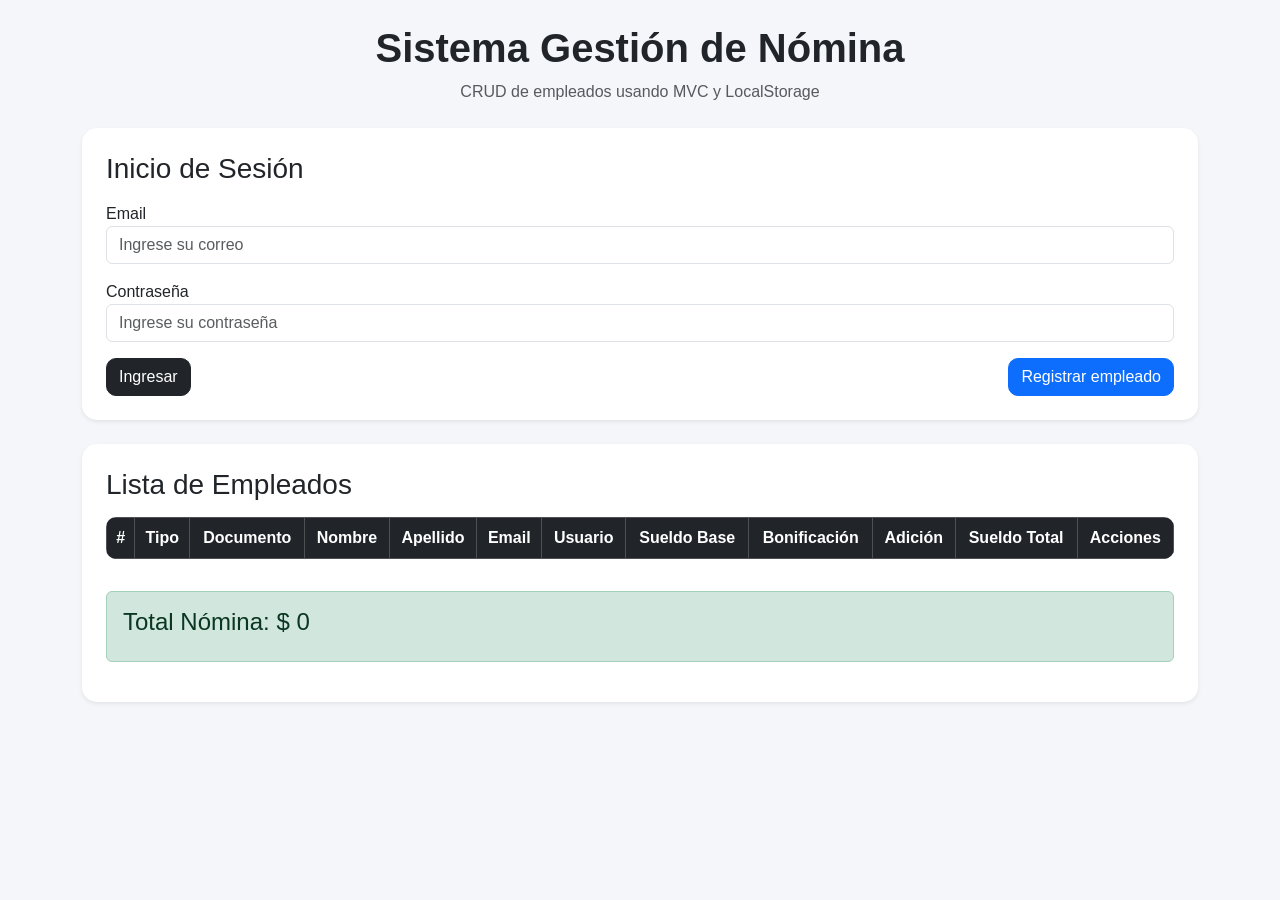
<file: index.html>
<!DOCTYPE html>
<html lang="es">

<head>
    <meta charset="UTF-8">
    <meta name="viewport" content="width=device-width, initial-scale=1.0">

    <title>Gestión de Nómina</title>

    <link href="https://cdn.jsdelivr.net/npm/bootstrap@5.3.8/dist/css/bootstrap.min.css" rel="stylesheet">

    <link rel="stylesheet" href="css/styles.css">
</head>

<body>

    <div class="container py-4">

        <!-- TITULO -->
        <div class="text-center mb-4">
            <h1 class="fw-bold">Sistema Gestión de Nómina</h1>
            <p class="text-muted">
                CRUD de empleados usando MVC y LocalStorage
            </p>
        </div>

        <!-- LOGIN -->
        <div class="card shadow-sm p-4 mb-4">

            <h3 class="mb-3">Inicio de Sesión</h3>

            <form>

                <div class="mb-3">
                    <label>Email</label>

                    <input type="email"
                           class="form-control"
                           placeholder="Ingrese su correo">
                </div>

                <div class="mb-3">
                    <label>Contraseña</label>

                    <input type="password"
                           class="form-control"
                           placeholder="Ingrese su contraseña">
                </div>

                <div class="d-flex justify-content-between">

                    <button type="submit"
                            class="btn btn-dark">

                        Ingresar
                    </button>

                    <button type="button"
                            class="btn btn-primary"
                            onclick="mostrarFormRegistro()">

                        Registrar empleado
                    </button>
                </div>

            </form>
        </div>

        <!-- FORMULARIO -->
        <section id="seccionRegistrarse">

            <div class="card shadow p-4 mb-4">

                <h3 class="mb-4">
                    Registro de Empleados
                </h3>

                <form id="formEmpleado"
                      action="javascript:crearEmpleado();">

                    <div class="row">

                        <div class="col-md-6 mb-3">
                            <label>Tipo Documento</label>

                            <select class="form-select"
                                    id="tipoDocumentoId">

                                <option>CC</option>
                                <option>TI</option>
                                <option>CE</option>
                                <option>PP</option>

                            </select>
                        </div>

                        <div class="col-md-6 mb-3">
                            <label>Documento</label>

                            <input type="text"
                                   class="form-control"
                                   id="documentoId"
                                   required>
                        </div>

                        <div class="col-md-6 mb-3">
                            <label>Nombres</label>

                            <input type="text"
                                   class="form-control"
                                   id="nombreId"
                                   required>
                        </div>

                        <div class="col-md-6 mb-3">
                            <label>Apellidos</label>

                            <input type="text"
                                   class="form-control"
                                   id="apellidosId"
                                   required>
                        </div>

                        <div class="col-md-6 mb-3">
                            <label>Email</label>

                            <input type="email"
                                   class="form-control"
                                   id="emailId"
                                   required>
                        </div>

                        <div class="col-md-6 mb-3">
                            <label>Usuario</label>

                            <input type="text"
                                   class="form-control"
                                   id="usuarioId"
                                   required>
                        </div>

                        <div class="col-md-6 mb-3">
                            <label>Password</label>

                            <input type="password"
                                   class="form-control"
                                   id="pwdId"
                                   required>
                        </div>

                        <div class="col-md-6 mb-3">
                            <label>Sueldo Base</label>

                            <input type="number"
                                   class="form-control"
                                   id="sueldoBaseId"
                                   required>
                        </div>

                        <div class="col-md-6 mb-3">
                            <label>Tipo Bonificación</label>

                            <select class="form-select"
                                    id="tipoBonificacionId">

                                <option value="A">A</option>
                                <option value="B">B</option>
                                <option value="C">C</option>
                                <option value="D">D</option>

                            </select>
                        </div>

                    </div>

                    <div class="d-flex gap-2">

                        <button type="submit"
                                class="btn btn-success">

                            Guardar
                        </button>

                        <button type="button"
                                class="btn btn-secondary"
                                onclick="ocultarFormulario()">

                            Cancelar
                        </button>

                    </div>

                </form>

            </div>
        </section>

        <!-- TABLA -->
        <div class="card shadow-sm p-4">

            <h3 class="mb-3">
                Lista de Empleados
            </h3>

            <div class="table-responsive">

                <table class="table table-bordered table-hover align-middle">

                    <thead class="table-dark text-center">

                        <tr>
                            <th>#</th>
                            <th>Tipo</th>
                            <th>Documento</th>
                            <th>Nombre</th>
                            <th>Apellido</th>
                            <th>Email</th>
                            <th>Usuario</th>
                            <th>Sueldo Base</th>
                            <th>Bonificación</th>
                            <th>Adición</th>
                            <th>Sueldo Total</th>
                            <th>Acciones</th>
                        </tr>

                    </thead>

                    <tbody id="listadoEmpleados"></tbody>

                </table>

            </div>

            <!-- TOTAL NOMINA -->
            <div class="alert alert-success mt-3">

                <h4 id="totalNomina">
                    Total Nómina: $0
                </h4>

            </div>

        </div>

    </div>

    <script src="model/Empleado.js"></script>
    <script src="model/Contrato.js"></script>

    <script src="controller/main.js"></script>

    <script src="js/script.js"></script>

</body>
</html>
</file>
<file: css/styles.css>
body {
    background: #f4f6f9;
    font-family: Arial, Helvetica, sans-serif;
}

.card {
    border: none;
    border-radius: 15px;
}

.table {
    border-radius: 10px;
    overflow: hidden;
}

#seccionRegistrarse {
    display: none;
}

.btn {
    border-radius: 10px;
}

input:focus,
select:focus {
    box-shadow: none !important;
    border: 1px solid #0d6efd !important;
}
</file>
